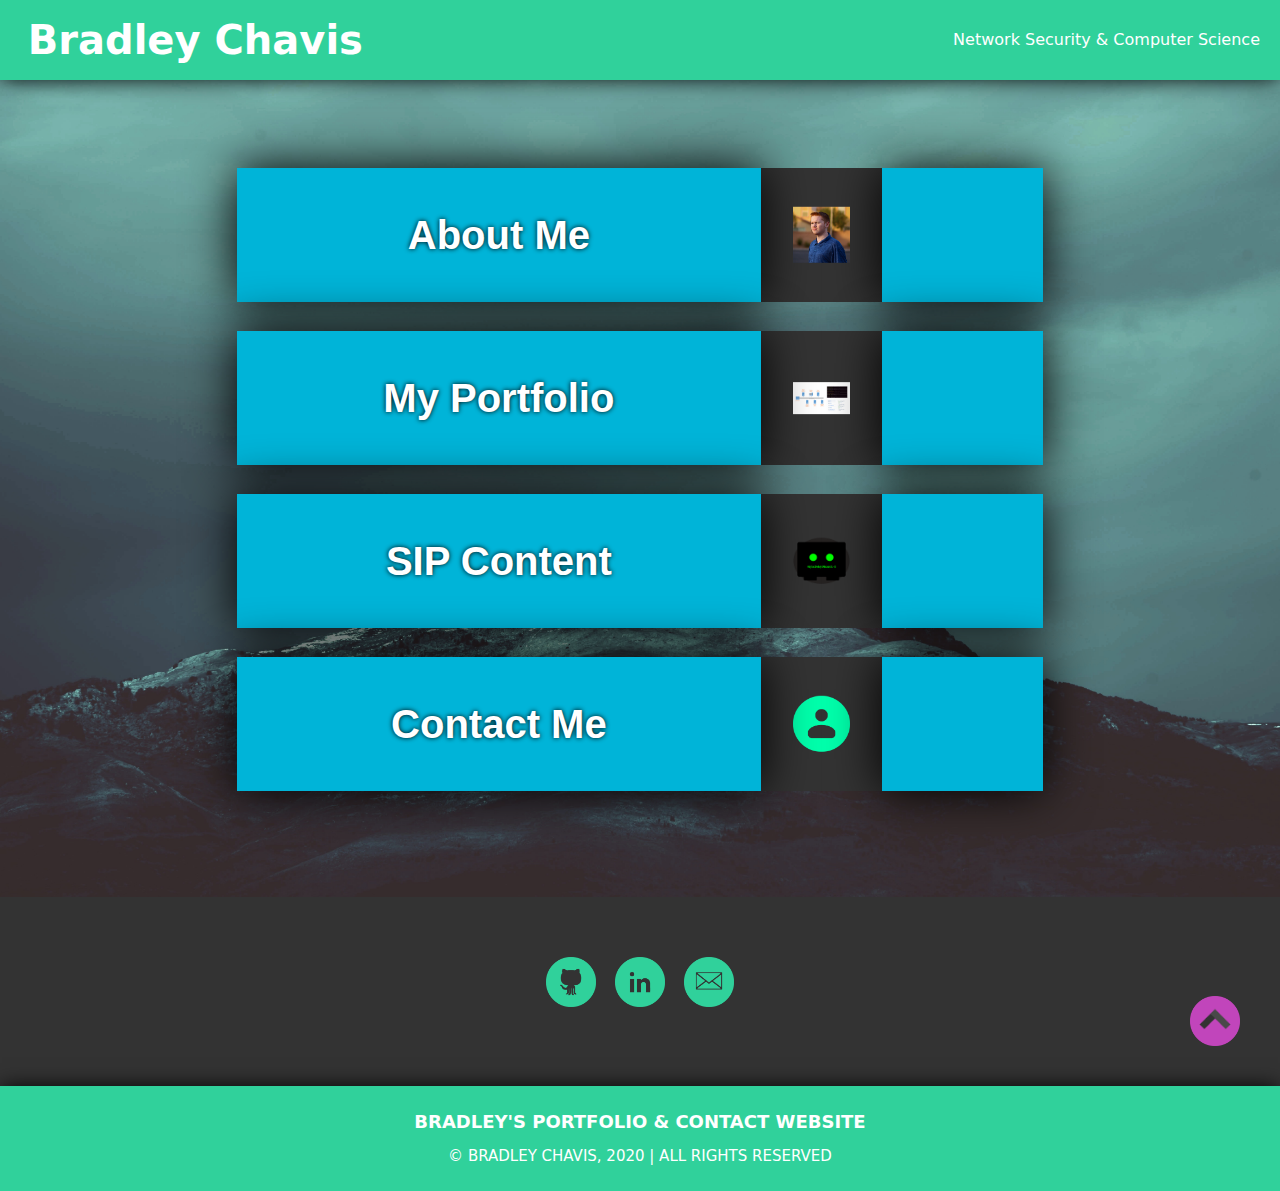
<file: index.html>
<!doctype html>
<html>
<head>
<meta charset="utf-8">
<meta name="viewport" content="width=device-width,initial-scale=1.0">
<meta name="theme-color" content="#000000">
<title>Bradley Chavis</title>
<link rel="icon" href="Tab-Icon.png">
<link rel="stylesheet" href="styles.css" type="text/css">
<script src="https://ajax.googleapis.com/ajax/libs/jquery/3.5.1/jquery.min.js"></script>
<script>
	$(document).ready(function(){
		$('.up-arrow').click(function(){
			$("html, body").animate({ scrollTop: 0 }, 500);
        	return false;
    	});
	});
</script>
</head>

<body>
<div class="header">
	<p class="title">Bradley Chavis</p>
	<div class="header-right">
		<p>Network Security & Computer Science</p>
	</div>
</div>
<div class="home">
	<div id="buttons">
		<a href="about.html">
			<div class="button" style="background-color: #333333">
			  <img class="icon" src="images/portrait.jpg">
			  <p class="button_text">About Me</p>
			  <div class="left_button" style="background: #00B4D8">
			  </div>
			  <div class="right_button" style="background:  #00B4D8">
			  </div>
			</div>
		</a>
		<a href="portfolio.html">
			<div class="button" style="background-color: #333333">
			  <img class="icon" src="images/vuln_environment.jpg">
			  <p class="button_text">My Portfolio</p>
			  <div class="left_button" style="background: #00B4D8">
			  </div>
			  <div class="right_button" style="background:  #00B4D8">
			  </div>
			</div>
		</a>
		<a href="sip.html">
			<div class="button" style="background-color: #333333">
			  <img class="icon" src="images/Haxcord-Logo.png">
			  <p class="button_text">SIP Content</p>
			  <div class="left_button" style="background: #00B4D8">
			  </div>
			  <div class="right_button" style="background:  #00B4D8">
			  </div>
			</div>
		</a>
		<a href="contact.html">
			<div class="button" style="background-color: #333333">
			  <img class="icon" src="images/Contact-Logo.png">
			  <p class="button_text">Contact Me</p>
			  <div class="left_button" style="background: #00B4D8">
			  </div>
			  <div class="right_button" style="background:  #00B4D8">
			  </div>
			</div>
		</a>
	</div>
</div>
<div class="footer">
	<div class="section1">
		<img class="up-arrow-bg" src="images/Up-Arrow-BG.png" alt="Up Arrow Background">
		<img class="up-arrow" src="images/Up-Arrow.png" alt="Up Arrow Icon">
		<div class="logos">
			<a href="https://github.com/Chadley25" target="_blank"><img src="images/Github-Logo.png" class="logo" alt="Github Logo Icon"></a>
			<a href="https://www.linkedin.com/in/bradleychavis/" target="_blank"><img src="images/Linkedin-Logo.png" class="logo" alt="Linkedin Logo Icon"></a>
			<a href="mailto: BradleyChavis25@gmail.com"><img src="images/Email-Logo.png" class="logo" alt="Email Logo Icon"></a>
		</div>
	</div>
	<div class="section2">
		<p class="website-slogan">BRADLEY'S PORTFOLIO & CONTACT WEBSITE</p>
		<p class="copyright-info">&copy; BRADLEY CHAVIS, 2020 | ALL RIGHTS RESERVED</p>
	</div>
</div>
<script async src="https://www.googletagmanager.com/gtag/js?id=UA-163278692-1"></script>
<script>
	window.dataLayer = window.dataLayer || [];
	function gtag(){dataLayer.push(arguments);}
	gtag('js', new Date());
  
	gtag('config', 'UA-163278692-1');
</script>
</body>
</html>
</file>
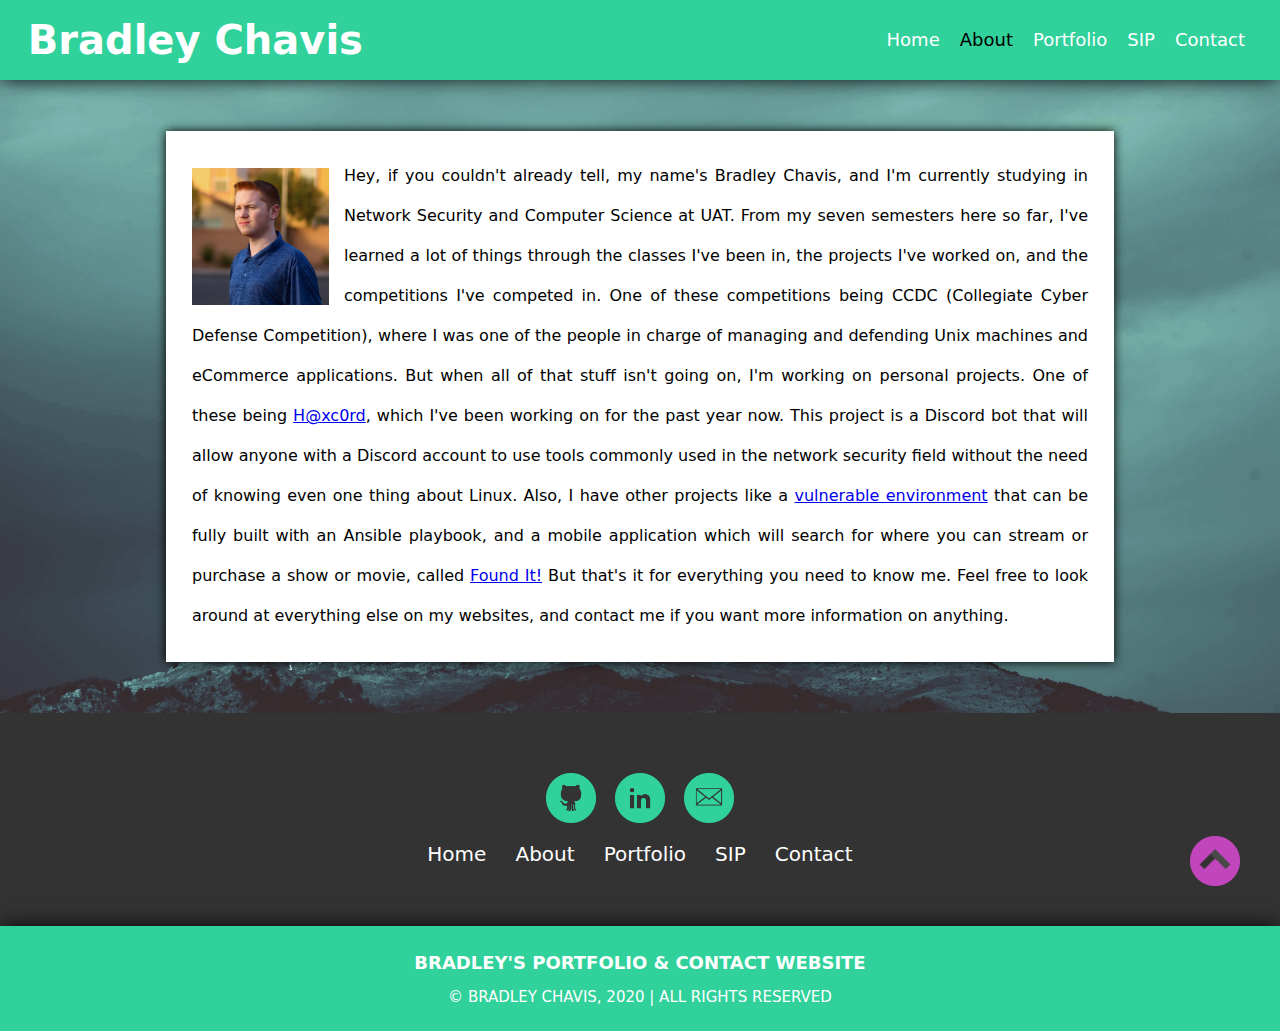
<file: about.html>
<!doctype html>
<html>
<head>
<meta charset="utf-8">
<meta name="viewport" content="width=device-width,initial-scale=1.0">
<meta name="theme-color" content="#000000">
<title>Bradley Chavis - About</title>
<link rel="icon" href="Tab-Icon.png">
<link rel="stylesheet" href="styles.css" type="text/css">
<script src="https://ajax.googleapis.com/ajax/libs/jquery/3.5.1/jquery.min.js"></script>
<script>
	$(document).ready(function(){
		$('.up-arrow').click(function(){
			$("html, body").animate({ scrollTop: 0 }, 500);
        	return false;
    	});
	});
</script>
</head>

<body>
<div class="header">
	<p class="title">Bradley Chavis</p>
	<div class="header-right">
		<a href="index.html">Home</a>
		<a href="about.html" class="active">About</a>
		<a href="portfolio.html">Portfolio</a>
		<a href="sip.html">SIP</a>
		<a href="contact.html">Contact</a>
	</div>
</div>
<div class="about">
	<img src="images/portrait.jpg" class="pfp">
	<p>
		Hey, if you couldn't already tell, my name's Bradley Chavis, and I'm currently studying in Network Security and Computer Science at UAT.
		From my seven semesters here so far, I've learned a lot of things through the classes I've been in, the projects I've worked on, and the competitions I've competed in.
		One of these competitions being CCDC (Collegiate Cyber Defense Competition), where I was one of the people in charge of managing and defending Unix machines and eCommerce applications.
		But when all of that stuff isn't going on, I'm working on personal projects. One of these being <a href="sip.html" target="_blank">H@xc0rd</a>, which I've been working on for the past year now.
		This project is a Discord bot that will allow anyone with a Discord account to use tools commonly used in the network security field without the need of knowing even one thing about Linux. Also, I have other projects like a <a href="portfolio.html" target="_blank">vulnerable environment</a>
		that can be fully built with an Ansible playbook, and a mobile application which will search for where you can stream or purchase a show or movie, called <a href="portfolio.html" target="_blank">Found It!</a>
		But that's it for everything you need to know me. Feel free to look around at everything else on my websites, and contact me if you want more information on anything.
	</p>
</div>
<div class="footer">
	<div class="section1">
		<img class="up-arrow-bg" src="images/Up-Arrow-BG.png" alt="Up Arrow Background">
		<img class="up-arrow" src="images/Up-Arrow.png" alt="Up Arrow Icon">
		<div class="logos">
			<a href="https://github.com/Chadley25" target="_blank"><img src="images/Github-Logo.png" class="logo" alt="Github Logo Icon"></a>
			<a href="https://www.linkedin.com/in/bradleychavis/" target="_blank"><img src="images/Linkedin-Logo.png" class="logo" alt="Linkedin Logo Icon"></a>
			<a href="mailto: BradleyChavis25@gmail.com"><img src="images/Email-Logo.png" class="logo" alt="Email Logo Icon"></a>
		</div>
		<div class="links">
			<a href="index.html">Home</a>
			<a href="about.html">About</a>
			<a href="portfolio.html">Portfolio</a>
			<a href="sip.html">SIP</a>
			<a href="contact.html">Contact</a>
		</div>
	</div>
	<div class="section2">
		<p class="website-slogan">BRADLEY'S PORTFOLIO & CONTACT WEBSITE</p>
		<p class="copyright-info">&copy; BRADLEY CHAVIS, 2020 | ALL RIGHTS RESERVED</p>
	</div>
</div>
<script async src="https://www.googletagmanager.com/gtag/js?id=UA-163278692-1"></script>
<script>
	window.dataLayer = window.dataLayer || [];
	function gtag(){dataLayer.push(arguments);}
	gtag('js', new Date());
  
	gtag('config', 'UA-163278692-1');
</script>
</body>
</html>
</file>
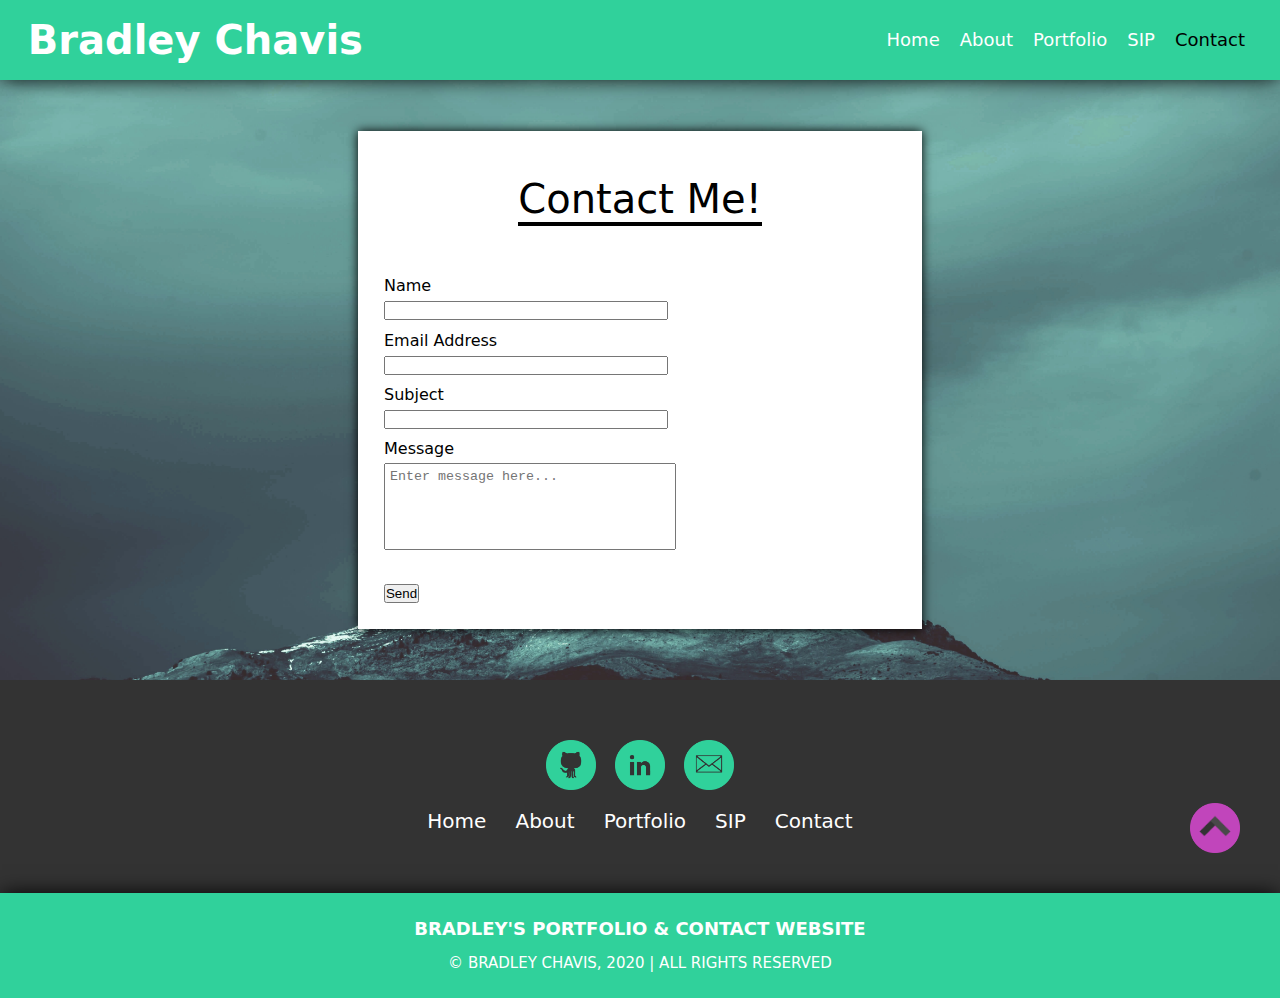
<file: contact.html>
<!doctype html>
<html>
<head>
<meta charset="utf-8">
<meta name="viewport" content="width=device-width,initial-scale=1.0">
<title>Bradley Chavis - Contact</title>
<link rel="icon" href="Tab-Icon.png">
<link rel="stylesheet" href="styles.css" type="text/css">
<script src="https://ajax.googleapis.com/ajax/libs/jquery/3.5.1/jquery.min.js"></script>
<script>
	$(document).ready(function(){
		$('.up-arrow').click(function(){
			$("html, body").animate({ scrollTop: 0 }, 500);
        	return false;
    	});
	});
</script>
</head>

<body>
<div class="header">
	<p class="title">Bradley Chavis</p>
	<div class="header-right">
		<a href="index.html">Home</a>
		<a href="about.html">About</a>
		<a href="portfolio.html">Portfolio</a>
		<a href="sip.html">SIP</a>
		<a href="contact.html" class="active">Contact</a>
	</div>
</div>
<div class="contact">
	<form action="https://formspree.io/xknqnykg" target="_blank" method="POST">
		<div class="page_title_cont"><p class="page_title">Contact Me!</p></div>
		<p class="input_text">Name</p>
		<input type="text" name="name"></input>
		<p class="input_text">Email Address</p>
		<input type="email" name="_replyto"></input>
		<p class="input_text">Subject</p>
		<input type="text" name="subject"></input>
		<p class="input_text">Message</p>
		<textarea rows="5" placeholder="Enter message here..." maxlength="250" name="message"></textarea>
		<input type="text" name="_gotcha" style="display:none" />
		<button type="submit">Send</button>
	</form>
</div>
<div class="footer">
	<div class="section1">
		<img class="up-arrow-bg" src="images/Up-Arrow-BG.png" alt="Up Arrow Background">
		<img class="up-arrow" src="images/Up-Arrow.png" alt="Up Arrow Icon">
		<div class="logos">
			<a href="https://github.com/Chadley25" target="_blank"><img src="images/Github-Logo.png" class="logo" alt="Github Logo Icon"></a>
			<a href="https://www.linkedin.com/in/bradleychavis/" target="_blank"><img src="images/Linkedin-Logo.png" class="logo" alt="Linkedin Logo Icon"></a>
			<a href="mailto: BradleyChavis25@gmail.com"><img src="images/Email-Logo.png" class="logo" alt="Email Logo Icon"></a>
		</div>
		<div class="links">
			<a href="index.html">Home</a>
			<a href="about.html">About</a>
			<a href="portfolio.html">Portfolio</a>
			<a href="sip.html">SIP</a>
			<a href="contact.html">Contact</a>
		</div>
	</div>
	<div class="section2">
		<p class="website-slogan">BRADLEY'S PORTFOLIO & CONTACT WEBSITE</p>
		<p class="copyright-info">&copy; BRADLEY CHAVIS, 2020 | ALL RIGHTS RESERVED</p>
	</div>
</div>
<script async src="https://www.googletagmanager.com/gtag/js?id=UA-163278692-1"></script>
<script>
  window.dataLayer = window.dataLayer || [];
  function gtag(){dataLayer.push(arguments);}
  gtag('js', new Date());

  gtag('config', 'UA-163278692-1');
</script>
</body>
</html>
</file>
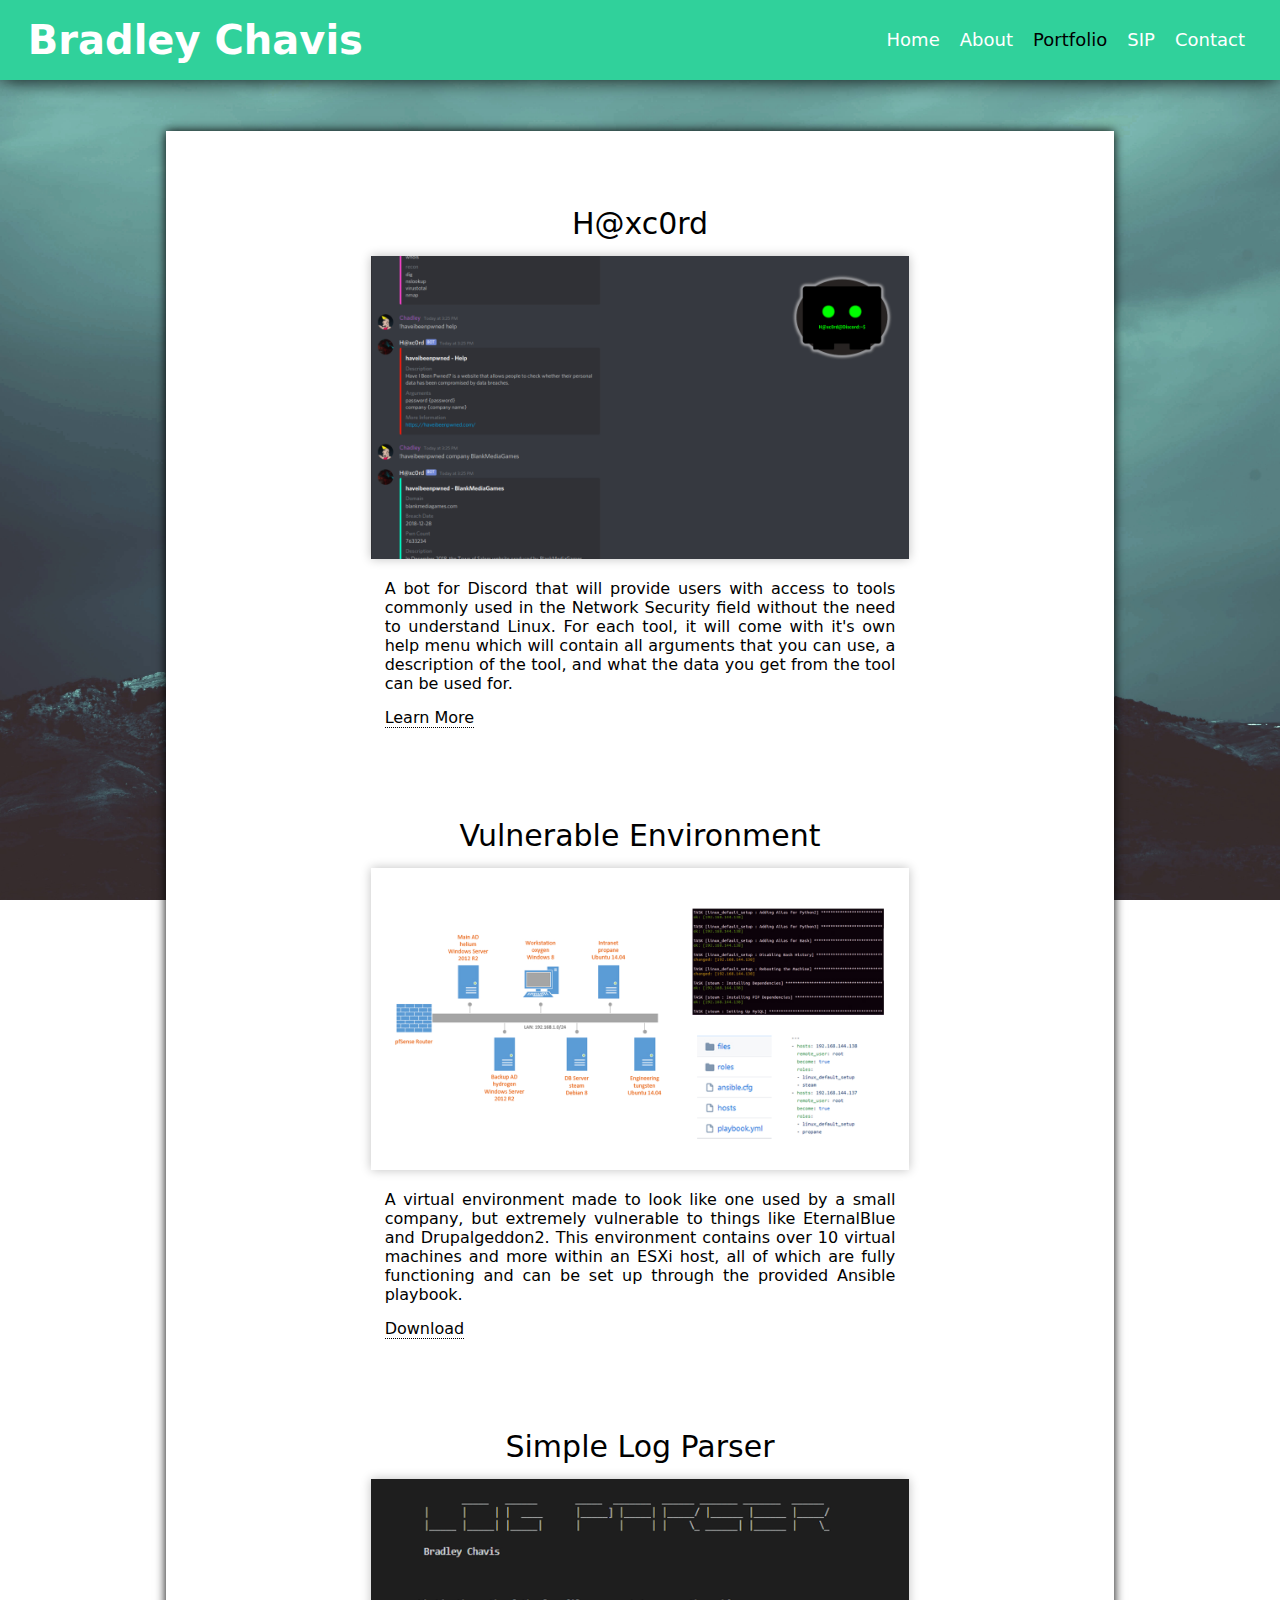
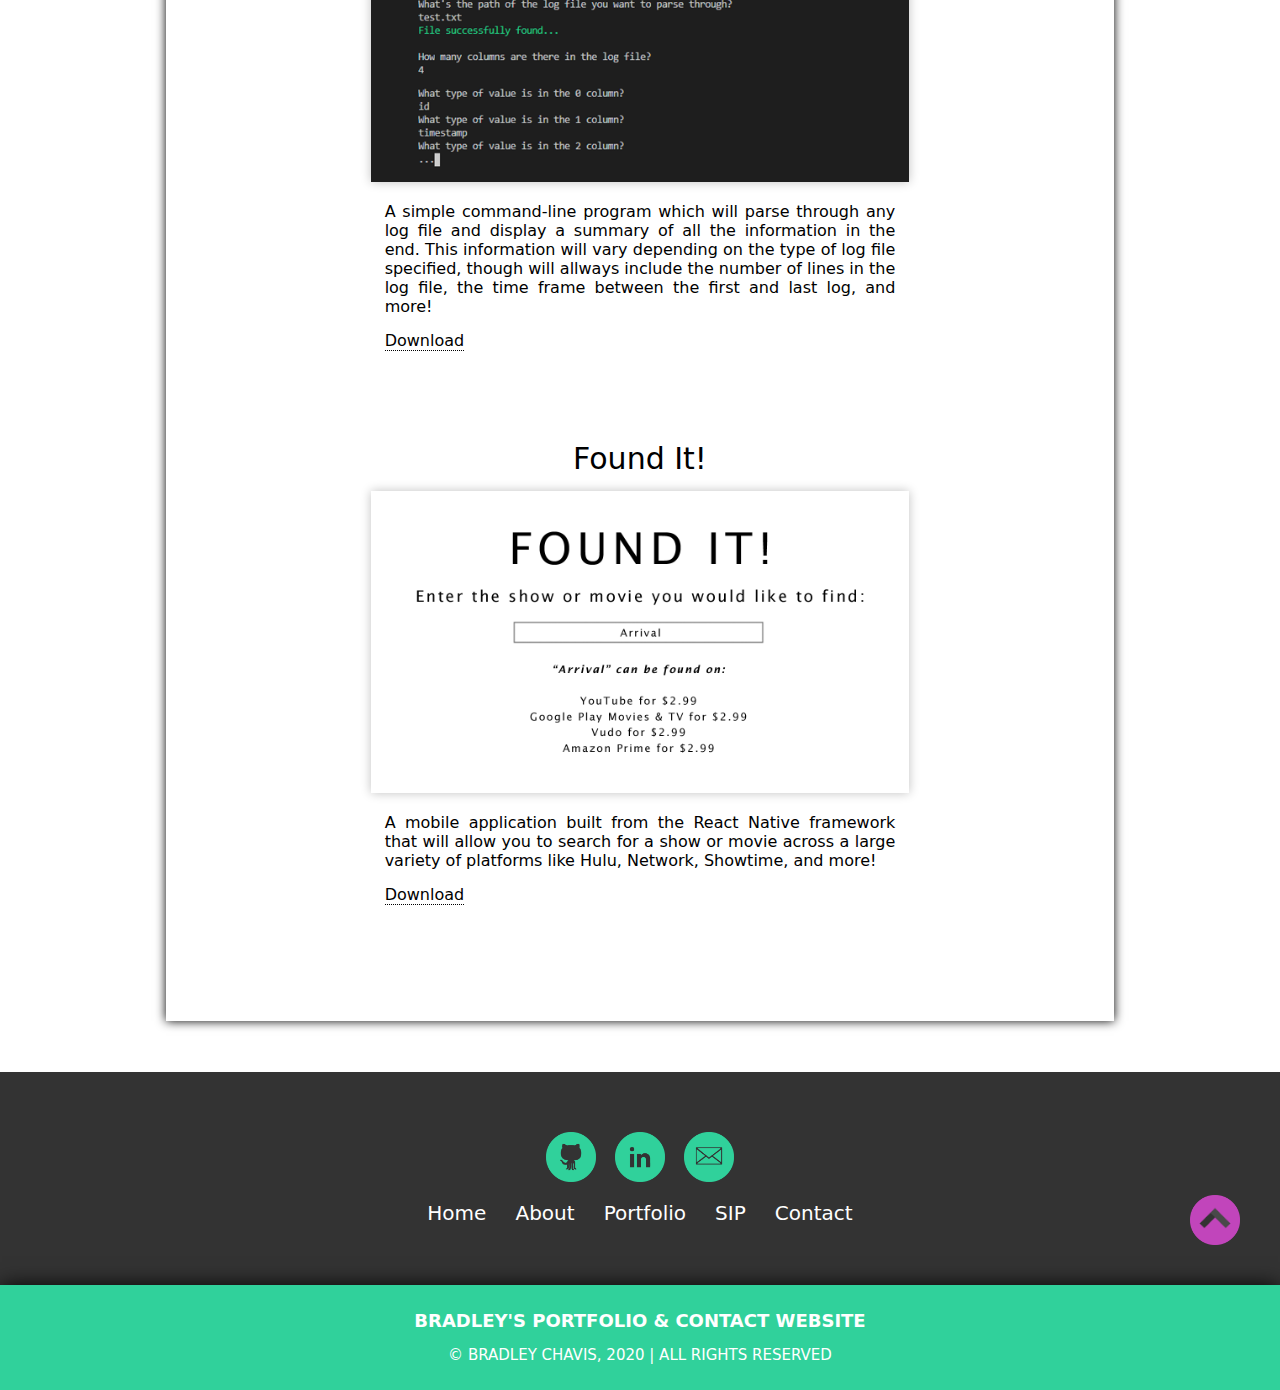
<file: portfolio.html>
<!doctype html>
<html>
<head>
<meta charset="utf-8">
<meta name="viewport" content="width=device-width,initial-scale=1.0">
<title>Bradley Chavis - Portfolio</title>
<link rel="icon" href="Tab-Icon.png">
<link rel="stylesheet" href="styles.css" type="text/css">
<script src="https://ajax.googleapis.com/ajax/libs/jquery/3.5.1/jquery.min.js"></script>
<script>
	$(document).ready(function(){
		$('.up-arrow').click(function(){
			$("html, body").animate({ scrollTop: 0 }, 500);
        	return false;
    	});
	});
</script>
</head>

<body>
<div class="header">
	<p class="title">Bradley Chavis</p>
	<div class="header-right">
		<a href="index.html">Home</a>
		<a href="about.html">About</a>
		<a href="portfolio.html" class="active">Portfolio</a>
		<a href="sip.html">SIP</a>
		<a href="contact.html">Contact</a>
	</div>
</div>
<div class="portfolio">
	<div class="portfolio_item">
		<p class="port_title">H@xc0rd</p>
		<img src="images/haxcord.jpg" class="port_img">
		<p class="port_desc">
			A bot for Discord that will provide users with access to tools commonly used in the Network Security field without the need to understand Linux. For each tool, it will come
			with it's own help menu which will contain all arguments that you can use, a description of the tool, and what the data you get from the
			tool can be used for.
		</p>
		<div class="download_button" style="margin-left: 2.5%;"><a href="sip.html">Learn More</a></div>
	</div>
	<div class="portfolio_item">
		<p class="port_title">Vulnerable Environment</p>
		<img src="images/vuln_environment.jpg" class="port_img">
		<p class="port_desc">
			A virtual environment made to look like one used by a small company, but extremely vulnerable to things like EternalBlue and Drupalgeddon2.
			This environment contains over 10 virtual machines and more within an ESXi host, all of which are fully functioning and can be set up through
			the provided Ansible playbook.
		</p>
		<div class="download_button" style="margin-left: 2.5%;"><a href="https://github.com/Chadley25/Vulnerable-Environment" target="_blank">Download</a></div>
	</div>
	<div class="portfolio_item">
		<p class="port_title">Simple Log Parser</p>
		<img src="images/log_parser.jpg" class="port_img">
		<p class="port_desc">
			A simple command-line program which will parse through any log file and display a summary of all the information in the end. This information
			will vary depending on the type of log file specified, though will allways include the number of lines in the log file, the time frame between
			the first and last log, and more!
		</p>
		<div class="download_button" style="margin-left: 2.5%;"><a href="https://github.com/Chadley25/Log-Parser" target="_blank">Download</a>
		</div>
	</div>
	<div class="portfolio_item">
		<p class="port_title">Found It!</p>
		<img src="images/found_it.jpg" class="port_img">
		<p class="port_desc">
			A mobile application built from the React Native framework that will allow you to search for a show or movie across a large variety
			of platforms like Hulu, Network, Showtime, and more!
		</p>
		<div class="download_button" style="margin-left: 2.5%;"><a href="">Download</a>
			<span class="download_text">Coming Soon!</span>
		</div>
	</div>
</div>
<div class="footer">
	<div class="section1">
		<img class="up-arrow-bg" src="images/Up-Arrow-BG.png" alt="Up Arrow Background">
		<img class="up-arrow" src="images/Up-Arrow.png" alt="Up Arrow Icon">
		<div class="logos">
			<a href="https://github.com/Chadley25" target="_blank"><img src="images/Github-Logo.png" class="logo" alt="Github Logo Icon"></a>
			<a href="https://www.linkedin.com/in/bradleychavis/" target="_blank"><img src="images/Linkedin-Logo.png" class="logo" alt="Linkedin Logo Icon"></a>
			<a href="mailto: BradleyChavis25@gmail.com"><img src="images/Email-Logo.png" class="logo" alt="Email Logo Icon"></a>
		</div>
		<div class="links">
			<a href="index.html">Home</a>
			<a href="about.html">About</a>
			<a href="portfolio.html">Portfolio</a>
			<a href="sip.html">SIP</a>
			<a href="contact.html">Contact</a>
		</div>
	</div>
	<div class="section2">
		<p class="website-slogan">BRADLEY'S PORTFOLIO & CONTACT WEBSITE</p>
		<p class="copyright-info">&copy; BRADLEY CHAVIS, 2020 | ALL RIGHTS RESERVED</p>
	</div>
</div>
<script async src="https://www.googletagmanager.com/gtag/js?id=UA-163278692-1"></script>
<script>
	window.dataLayer = window.dataLayer || [];
	function gtag(){dataLayer.push(arguments);}
	gtag('js', new Date());
  
	gtag('config', 'UA-163278692-1');
</script>
</body>
</html>
</file>
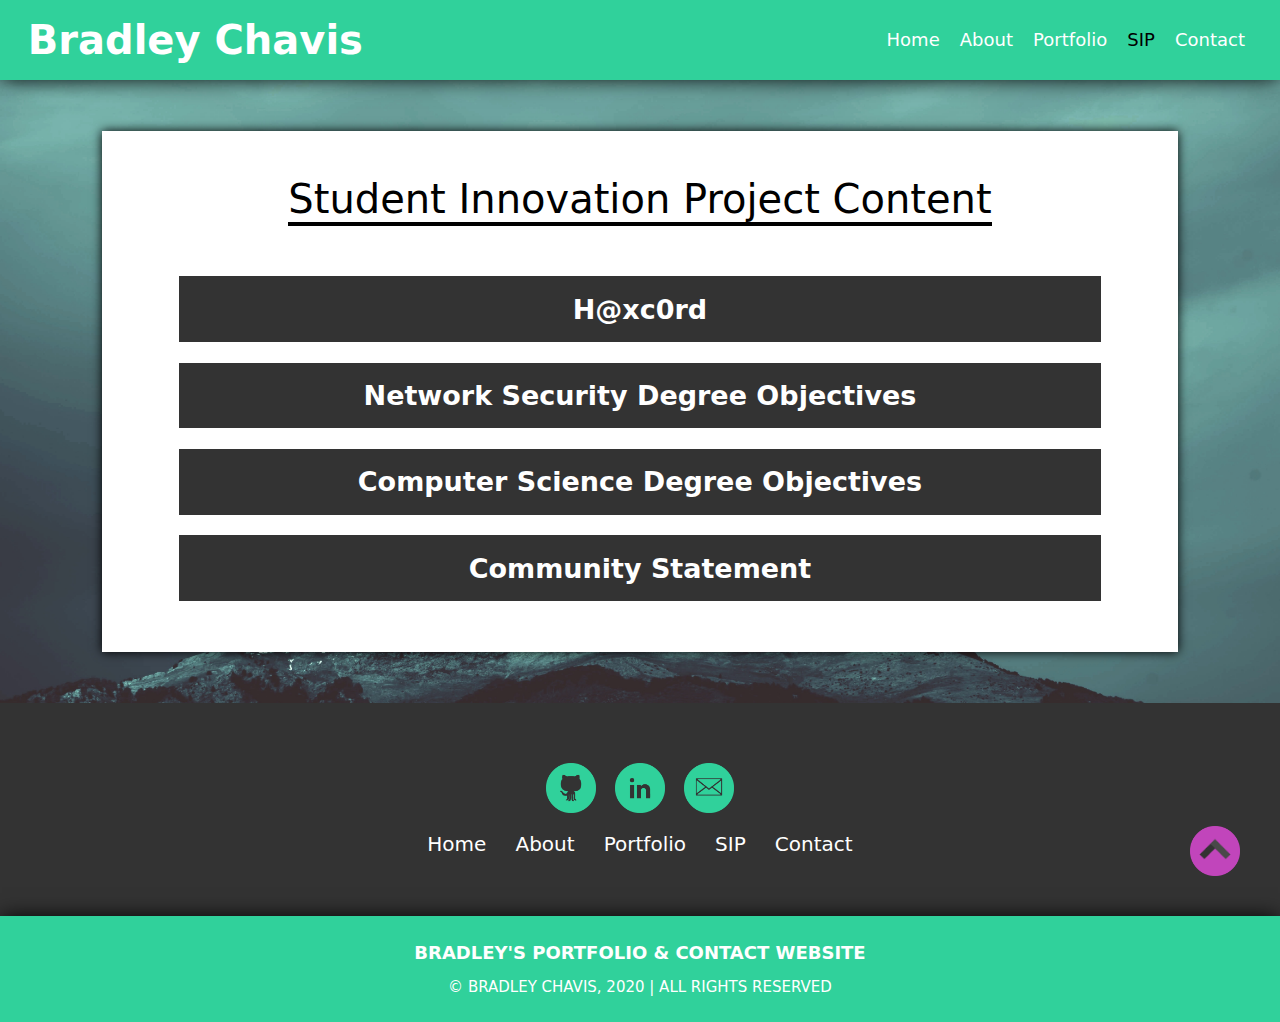
<file: sip.html>
<!doctype html>
<html>
<head>
<meta charset="utf-8">
<meta name="viewport" content="width=device-width,initial-scale=1.0">
<meta name="theme-color" content="#000000">
<title>Bradley Chavis - Objectives</title>
<link rel="icon" href="Tab-Icon.png">
<link rel="stylesheet" href="styles.css" type="text/css">
<script src="https://ajax.googleapis.com/ajax/libs/jquery/3.5.1/jquery.min.js"></script>
<script>
	$(document).ready(function(){
		$('.up-arrow').click(function(){
			$("html, body").animate({ scrollTop: 0 }, 500);
        	return false;
    	});
	});
	function haxcordToggleContent() {
		document.getElementById("haxcordContent").classList.toggle("dropdownContentDisplay");
	}
	function netsecToggleContent() {
		document.getElementById("netsecContent").classList.toggle("dropdownContentDisplay");
	}
	function comsciToggleContent() {
		document.getElementById("comsciContent").classList.toggle("dropdownContentDisplay");
	}
	function comstateToggleContent() {
		document.getElementById("comstateContent").classList.toggle("dropdownContentDisplay");
	}
</script>
</head>

<body>
<div class="header">
	<p class="title">Bradley Chavis</p>
	<div class="header-right">
		<a href="index.html">Home</a>
		<a href="about.html">About</a>
		<a href="portfolio.html">Portfolio</a>
		<a href="sip.html" class="active">SIP</a>
		<a href="contact.html">Contact</a>
	</div>
</div>
<div class="sip">
	<div class="page_title_cont"><p class="page_title">Student Innovation Project Content</p></div>
	<div class="dropdown">
		<div class="dropdownBtn" onclick="haxcordToggleContent()">H@xc0rd</div>
		<div class="dropdownContent" id="haxcordContent">
			<div class="sectionContent">
				<p class="hax_title">H@xc0rd</p>
				<p class="hax_subtitle">The Educational Toolset</p>
				<img src="images/Haxcord-Logo.png" class="hax_logo">
				<p class="hax_desc">
					H@xc0rd is an open-source Discord bot built upon the Discord.js library that provides users with tools commonly used in the Network Security field without the need to understand Linux.
					These tools range from exploit to recon tools, consisting of some such as hashcat, hydra, nmap, Shodan, and many more. And along with all of these tools, each one will come along with a description of the tool,
					all arguments that can be used within the tool, and an explanation of how the data gathered from the tool could be used. While this project was origionally intended for 
					begginers in the Network Security field, it has evolved and is now being built to be used by anyone, no matter their skill level.
				</p>
				<br>
				<div class="download_button"><a href="https://github.com/Chadley25/hAxc0rd" target="_blank">Download</a></div>
			</div>
		</div>
	</div>
	<div class="dropdown">
		<div class="dropdownBtn" onclick="netsecToggleContent()">Network Security Degree Objectives</div>
		<div class="dropdownContent" id="netsecContent">
			<div class="objectiveSection">
				<p class="objectiveTitle">Objective 1</p>
				<p class="objectiveDesc">Create a network infrastructure design communications document that includes identified
					hardware components, connections to outside world, identified physical layer connectivity
					(media) and addressing, including operational and security components in the design.</p>
				<div class="artifactSection">
					<a class="artifact1" href="files/netsec_1_1.zip">
						<p class="artifactTitle">Artifact 1 - Home Network Design</p>
						<p class="artifactDesc">A network infrastructure design that's mean to mimic what can be done with common at home network hardware.</p>
						<img class="artifactImage" src="images/netsec/1_1.PNG" width="100%">
					</a>
					<a class="artifact2" href="files/netsec_1_2.zip">
						<p class="artifactTitle">Artifact 2 - Segmented & Redundant Network Design</p>
						<p class="artifactDesc">A network infrastructure design that highlights some of the most common security practices within a segmented network, including redundancy.</p>
						<img class="artifactImage" src="images/netsec/1_2.PNG" width="100%">
					</a>
					<div style="display: block; clear: both;"></div>
				</div>
			</div>
			<div class="objectiveSection">
				<p class="objectiveTitle">Objective 2</p>
				<p class="objectiveDesc">Install, configure and test security hardware and software tools with supporting documentation
					such as port scanners, vulnerability detection systems, intrusion detection systems, firewalls,
					system hardening, anti-virus tools, patch management, auditing and assessment.</p>
				<div class="artifactSection">
					<div class="artifact1">
						<p class="artifactTitle">Artifact 1 - pfSense & Surricata</p>
						<p class="artifactDesc">An implementation of both pfSense and Surricata set up in a hypervisor on a Windows Server.</p>
						<img class="artifactImage" src="images/netsec/2_1.PNG" width="100%">
					</div>
					<a class="artifact2" href="files/netsec_2_2.zip">
						<p class="artifactTitle">Artifact 2 - Steel Mountain</p>
						<p class="artifactDesc">A TryHackMe writeup where I utilized multiple tools including Nmap, Nikto, and Gobuster to find information about the machine.</p>
						<img class="artifactImage" src="images/netsec/2_2.png" width="100%">
					</a>
					<div style="display: block; clear: both;"></div>
				</div>
			</div>
			<div class="objectiveSection">
				<p class="objectiveTitle">Objective 3</p>
				<p class="objectiveDesc">Construct, implement and document a script or a program to automate a security related
					process or other tasks such as installation, administration, management, mapping resources,
					logon scripts, patch management, updates, auditing, analysis and assessment.</p>
				<div class="artifactSection">
					<a class="artifact1" href="files/netsec_3_1.zip">
						<p class="artifactTitle">Artifact 1 - Basic Linux Hardening</p>
						<p class="artifactDesc">A Bash script that hardens multiple services commonly found on Linux machines.</p>
						<img class="artifactImage" src="images/netsec/3_1.PNG" width="100%">
					</a>
					<a class="artifact2" href="files/netsec_3_2.zip">
						<p class="artifactTitle">Artifact 2 - Shell Finder</p>
						<p class="artifactDesc">A Python program that finds and kicks out shells that are gained in the midst of an attack.</p>
						<img class="artifactImage" src="images/netsec/3_2.png" width="100%">
					</a>
					<div style="display: block; clear: both;"></div>
				</div>
			</div>
			<div class="objectiveSection">
				<p class="objectiveTitle">Objective 4</p>
				<p class="objectiveDesc">Create a policy or procedure that addresses events such as: a disaster recovery plan, a business
					continuity plan, an incident response policy, an acceptable usage document, an information
					security policy, a physical security policy, assessments or troubleshooting procedures.</p>
				<div class="artifactSection">
					<a class="artifact1" href="files/netsec_4_1.zip">
						<p class="artifactTitle">Artifact 1 - SP 800-76-2 Implementation Plan</p>
						<p class="artifactDesc">A presentation about the implementation of SP 800-76-2 into a business.</p>
						<img class="artifactImage" src="images/netsec/4_1.PNG" width="100%">
					</a>
					<a class="artifact2" href="files/netsec_4_2.zip">
						<p class="artifactTitle">Artifact 2 - Security Policies</p>
						<p class="artifactDesc">A presentation about the implementation of security policies within a business.</p>
						<img class="artifactImage" src="images/netsec/4_2.PNG" width="100%">
					</a>
					<div style="display: block; clear: both;"></div>
				</div>
			</div>
			<div class="objectiveSection">
				<p class="objectiveTitle">Objective 5</p>
				<p class="objectiveDesc">Develop a research report or implementation plan concerning legal and ethical best practices
					and mandated requirements that pertain to information security.</p>
				<div class="artifactSection">
					<a class="artifact1" href="files/netsec_5_1.zip">
						<p class="artifactTitle">Artifact 1 - AI</p>
						<p class="artifactDesc">A writeup about the integration of AI into security and all the issues related to it.</p>
						<img class="artifactImage" src="images/netsec/5_1.PNG" width="100%">
					</a>
					<a class="artifact2" href="files/netsec_4_1.zip">
						<p class="artifactTitle">Artifact 1 - SP 800-76-2 Implementation Plan</p>
						<p class="artifactDesc">A presentation about the implementation of SP 800-76-2 into a business.</p>
						<img class="artifactImage" src="images/netsec/4_1.PNG" width="100%">
					</a>
					<div style="display: block; clear: both;"></div>
				</div>
			</div>
			<div class="objectiveSection">
				<p class="objectiveTitle">Objective 6</p>
				<p class="objectiveDesc">Research, document, test and evaluate several current industry information security based
					threats, risks, malicious activities, covert methodology, encryption technologies, mitigation
					techniques or unconventional tactics to prevent loss of sensitive information and data
					confidentiality, integrity and availability.</p>
				<div class="artifactSection">
					<a class="artifact1" href="#">
						<p class="artifactTitle">Artifact 1 - GlueBall</p>
						<p class="artifactDesc">A presentation about what GlueBall is and how it affected Windows systems for over 2 years.</p>
						<img class="artifactImage" src="images/netsec/6_1.PNG" width="100%">
					</a>
					<a class="artifact2" href="files/netsec_6_2.zip">
						<p class="artifactTitle">Artifact 2 - ZeroLogon</p>
						<p class="artifactDesc">A writeup of the ZeroLogon vulnerability explaining what it is and how it affected nearly everyone.</p>
						<img class="artifactImage" src="images/netsec/6_2.png" width="100%">
					</a>
					<div style="display: block; clear: both;"></div>
				</div>
			</div>
		</div>
	</div>
	<div class="dropdown">
		<div class="dropdownBtn" onclick="comsciToggleContent()">Computer Science Degree Objectives</div>
		<div class="dropdownContent" id="comsciContent">
			<div class="objectiveSection">
				<p class="objectiveTitle">Objective 1</p>
				<p class="objectiveDesc">Follow a software development process to analyze a problem, and to design, build, and test
					software solutions.</p>
				<div class="artifactSection">
					<a class="artifact1" href="files/compsci_1_1.zip">
						<p class="artifactTitle">Artifact 1 - Web Server (SCRUM)</p>
						<p class="artifactDesc">Utilizing SCRUM, myself and others were able to create, test, and finalize a big portion of a website built off of the MERN stack.</p>
						<div>
							<img class="1_1_slide"  src="images/compsci/1_1_1.PNG" width="100%">
							<img class="1_1_slide"  src="images/compsci/5_1_1.PNG" width="100%">
							<img class="1_1_slide"  src="images/compsci/5_1_2.PNG" width="100%">
							<img class="1_1_slide"  src="images/compsci/5_1_3.PNG" width="100%">
							<img class="1_1_slide"  src="images/compsci/5_1_4.png" width="100%">
						</div>
					</a>
					<a class="artifact2" href="files/compsci_1_2.zip">
						<p class="artifactTitle">Artifact 2 - H@xc0rd (Iterative Model)</p>
						<p class="artifactDesc">Using the iterative model, my parter and I were able to plan, build, and finalize a Discord bot made through the Node.js runtime library.</p>
						<div>
							<img class="1_2_slide"  src="images/compsci/1_2_1.PNG" width="100%">
							<img class="1_2_slide"  src="images/compsci/1_2_2.PNG" width="100%">
						</div>
					</a>
					<div style="display: block; clear: both;"></div>
				</div>
			</div>
			<div class="objectiveSection">
				<p class="objectiveTitle">Objective 2</p>
				<p class="objectiveDesc">Demonstrate software development skills using more than one programming language and
					development environment.</p>
				<div class="artifactSection">
					<a class="artifact1" href="files/compsci_2_1.zip">
						<p class="artifactTitle">Artifact 1 - Find the Missing Semicolon (Python)</p>
						<p class="artifactDesc">A text adventure game built in Python where you try and find the missing semicolon.</p>
						<img class="artifactImage" src="images/compsci/2_1.png" width="100%">
					</a>
					<a class="artifact2" href="files/compsci_2_2.zip">
						<p class="artifactTitle">Artifact 2 - Doubly Linked List (C++)</p>
						<p class="artifactDesc">A C++ program that implements a doubly linked list data structure.</p>
						<img class="artifactImage" src="images/compsci/2_2.PNG" width="100%">
					</a>
					<div style="display: block; clear: both;"></div>
				</div>
			</div>
			<div class="objectiveSection">
				<p class="objectiveTitle">Objective 3</p>
				<p class="objectiveDesc">Design and implement software solutions across multiple platforms.</p>
				<div class="artifactSection">
					<a class="artifact1" href="files/compsci_3_1.zip">
						<p class="artifactTitle">Artifact 1 - Battleship (Python)</p>
						<p class="artifactDesc">A Battleship game made entirely through Python that's designed to be run on any platform.</p>
						<div>
							<img class="3_1_slide"  src="images/compsci/3_1_1.png" width="100%">
							<img class="3_1_slide"  src="images/compsci/3_1_2.PNG" width="100%">
						</div>
					</a>
					<a class="artifact2" href="https://github.com/Chadley25/chadley25.github.io">
						<p class="artifactTitle">Artifact 2 - GitHub (This) Website</p>
						<p class="artifactDesc">A website made out of HTML, CSS, JavaScript, and jQuery, displaying all kinds of information and projects.</p>
						<div>
							<img class="3_2_slide"  src="images/compsci/3_2_1.PNG" width="100%">
							<img class="3_2_slide"  src="images/compsci/3_2_2.PNG" width="100%">
							<img class="3_2_slide"  src="images/compsci/3_2_3.PNG" width="100%">
						</div>
					</a>
					<div style="display: block; clear: both;"></div>
				</div>
			</div>
			<div class="objectiveSection">
				<p class="objectiveTitle">Objective 4</p>
				<p class="objectiveDesc">Design and implement software solutions for mobile devices or embedded systems.</p>
				<div class="artifactSection">
					<a class="artifact1" href="files/compsci_4_1.zip">
						<p class="artifactTitle">Artifact 1 - Found It!</p>
						<p class="artifactDesc">A mobile application built for iOS and Android that can find where a show or movie is hosted in a matter of seconds.</p>
						<img class="artifactImage" src="images/compsci/4_1.PNG" width="100%">
					</a>
					<a class="artifact2" href="files/compsci_4_2.zip">
						<p class="artifactTitle">Artifact 2 - Game Controller</p>
						<p class="artifactDesc">A game controller program built on the Arduino platform.</p>
						<img class="artifactImage" src="images/compsci/4_2.PNG" width="100%">
					</a>
					<div style="display: block; clear: both;"></div>
				</div>
			</div>
			<div class="objectiveSection">
				<p class="objectiveTitle">Objective 5</p>
				<p class="objectiveDesc">Document the planning and development of software applications using industry standard
					tools, techniques, and processes.</p>
				<div class="artifactSection">
					<a class="artifact1" href="files/compsci_5_1.zip">
						<p class="artifactTitle">Artifact 1 - Web Application</p>
						<p class="artifactDesc">The documentation and planning through which this web application became a thing.</p>
						<div>
							<img class="5_1_slide"  src="images/compsci/5_1_1.PNG" width="100%">
							<img class="5_1_slide"  src="images/compsci/5_1_2.PNG" width="100%">
							<img class="5_1_slide"  src="images/compsci/5_1_3.PNG" width="100%">
							<img class="5_1_slide"  src="images/compsci/5_1_4.png" width="100%">
						</div>
					</a>
					<a class="artifact2" href="files/compsci_5_2.zip">
						<p class="artifactTitle">Artifact 2 - Found It!</p>
						<p class="artifactDesc">The documentation associated with building this mobile application.</p>
						<div>
							<img class="5_2_slide"  src="images/compsci/4_1.PNG" width="100%">
							<img class="5_2_slide"  src="images/compsci/5_2_1.PNG" width="100%">
							<img class="5_2_slide"  src="images/compsci/5_2_2.PNG" width="100%">
							<img class="5_2_slide"  src="images/compsci/5_2_3.png" width="100%">
						</div>
					</a>
					<div style="display: block; clear: both;"></div>
				</div>
			</div>
			<div class="objectiveSection">
				<p class="objectiveTitle">Objective 6</p>
				<p class="objectiveDesc">Within software solutions describe, implement and analyze data structure techniques such as
					lists, trees, hash tables, graphs, along with sorting and searching algorithms.</p>
				<div class="artifactSection">
					<a class="artifact1" href="files/compsci_6_1.zip">
						<p class="artifactTitle">Artifact 1 - Sorting (DLL)</p>
						<p class="artifactDesc">A program made to highlight the effects of different sorting algorithms on a doubly linked list data structure.</p>
						<img class="artifactImage" src="images/compsci/6_1.PNG" width="100%">
					</a>
					<a class="artifact2" href="files/compsci_6_2.zip">
						<p class="artifactTitle">Artifact 2 - Phone Book (Hash Table)</p>
						<p class="artifactDesc">A phone book program implemented through a hash table data structure.</p>
						<img class="artifactImage" src="images/compsci/6_2.PNG" width="100%">
					</a>
					<div style="display: block; clear: both;"></div>
				</div>
			</div>
		</div>
	</div>
	<div class="dropdown">
		<div class="dropdownBtn" onclick="comstateToggleContent()">Community Statement</div>
		<div class="dropdownContent" id="comstateContent">
			<div class="sectionContent" style="text-align: center;">
				<a href="files/community_statement.zip">community_statement.zip</a>
			</div>
		</div>
	</div>
</div>
<div class="footer">
	<div class="section1">
		<img class="up-arrow-bg" src="images/Up-Arrow-BG.png" alt="Up Arrow Background">
		<img class="up-arrow" src="images/Up-Arrow.png" alt="Up Arrow Icon">
		<div class="logos">
			<a href="https://github.com/Chadley25" target="_blank"><img src="images/Github-Logo.png" class="logo" alt="Github Logo Icon"></a>
			<a href="https://www.linkedin.com/in/bradleychavis/" target="_blank"><img src="images/Linkedin-Logo.png" class="logo" alt="Linkedin Logo Icon"></a>
			<a href="mailto: BradleyChavis25@gmail.com"><img src="images/Email-Logo.png" class="logo" alt="Email Logo Icon"></a>
		</div>
		<div class="links">
			<a href="index.html">Home</a>
			<a href="about.html">About</a>
			<a href="portfolio.html">Portfolio</a>
			<a href="sip.html">SIP</a>
			<a href="contact.html">Contact</a>
		</div>
	</div>
	<div class="section2">
		<p class="website-slogan">BRADLEY'S PORTFOLIO & CONTACT WEBSITE</p>
		<p class="copyright-info">&copy; BRADLEY CHAVIS, 2020 | ALL RIGHTS RESERVED</p>
	</div>
</div>
<script async src="https://www.googletagmanager.com/gtag/js?id=UA-163278692-1"></script>
<script>
	window.dataLayer = window.dataLayer || [];
	function gtag(){dataLayer.push(arguments);}
	gtag('js', new Date());
  
	gtag('config', 'UA-163278692-1');


	function sleep(ms) {
  		return new Promise(resolve => setTimeout(resolve, ms));
	}

	// it isn't pretty, but it works for now
	var index_1_1 = 0;
	var index_1_2 = 0;
	var index_3_1 = 0;
	var index_3_2 = 0;
	var index_5_1 = 0;
	var index_5_2 = 0;
	carousel("1_1_slide", index_1_1);
	carousel("1_2_slide", index_1_2);
	carousel("3_1_slide", index_3_1);
	carousel("3_2_slide", index_3_2);
	carousel("5_1_slide", index_5_1);
	carousel("5_2_slide", index_5_2);

	async function carousel(classN, myIndex) {
		var i;
	  	var x = document.getElementsByClassName(classN);
	  	for (i = 0; i < x.length; i++) {
	  	  x[i].style.display = "none";  
	  	}
	  	myIndex++;
	  	if (myIndex > x.length) {myIndex = 1}    
		  x[myIndex-1].style.display = "block";
		await sleep(5000);
		carousel(classN, myIndex);
	}
</script>
</body>
</html>
</file>
<file: styles.css>
@charset "utf-8";
/* CSS Document */

/* Color Theme Used: https://coolors.co/30d19b-0c0f0a-ffffff-333333-dad6d6 */

/* Global Styles */
	* {
		margin: 0;
		padding: 0;
		user-select: none;  
	}
	body { 
		font-family: Segoe, "Segoe UI", "DejaVu Sans", "Trebuchet MS", Verdana, "sans-serif";
		background-image: url("images/Background-Image.jpg");
		background-attachment: fixed;
		background-position: center center;
		background-size: cover;
	}
	.download_button {
		margin-top: 15px;
		position: relative;
		display: inline-block;
		border-bottom: 1px dotted black;
	}
	.download_button:hover {
		border-bottom: 1px solid black;
	}
	.download_button a {
		text-decoration: none;
		color: black;
	}
	.download_button .download_text {
		visibility: hidden;
		width: 190px;
		background-color: black;
		color: #fff;
		text-align: center;
		border-radius: 6px;
		padding: 5px 0;
		position: absolute;
		z-index: 1;
		top: -5px;
		left: 120%;
	}  
	.download_button .download_text::after {
		content: "";
		position: absolute;
		top: 50%;
		right: 100%;
		margin-top: -5px;
		border-width: 5px;
		border-style: solid;
		border-color: transparent black transparent transparent;
	}
	.download_button:hover .download_text {
		visibility: visible;
	}
	.download_button:hover {
		cursor: pointer;
	}
	.page_title {
		color: #000000;
		font-size: 40px;
		border-bottom: 4px solid black;
		display: inline-block;
		transition: .5s;
	}
	.page_title_cont {
		text-align: center;
		margin: 20px 0 50px 0;
	}
/* Header Styles */
	.header {
		width: 98%;
		background-color: #30d19b;
		padding: 1%;
		position: relative;
		display: table;
		box-shadow: 0px 1px 20px -2px #000000;
		line-height: 40px;
	}
	.header p.title {
		float: left;
		font-size: 40px;
		margin: 7px 0 7px 15px;
		font-weight: bold;
		color: white;
	}
	.header .header-right {
		position: absolute;
  		top: 50%;
		right: 20px;
  		transform: translate(0%,-50%);
		float: right;
		color: white;
	}
	.header .header-right a {
		position: relative;
		text-decoration: none;
  		font-size: 18px;
		margin: 0 15px 0 0;
		color: #ffffff;
		transition: .4s;
	}
	.header .header-right a:hover {
		transition: .4s;
		color: #000000;
	}
	.header .header-right a.active {
		color: #000000;
	}
/* Home Styles */
	.home {
		width: 70%;
		margin: 1% 13% 4% 13%;
		padding: 2%;
		background-color: none;
		transition: .7s;
	}
	.home #buttons {
		width: 90%;
		margin: 50px auto 0 auto;
		transition: .5s;
	}
	.home .button {
		width: 100%;
		height: 100%;
		margin: 0px auto 25px auto;
		z-index: 0;
		display: inline-block;
		position: relative;
		box-shadow: none;
		transition: .5s;
	}
	.home .button:hover {
		cursor: pointer;
		box-shadow: 0px 0px 50px 1px black;
	}
	.home .button:hover .left_button {
		width: 80%;
		box-shadow: none;
	}
	.home .button:hover .right_button {
		box-shadow: none;
	}
	.home .button:hover .button_text {
		right: 0%;
	}
	.home .left_button {
		width: 65%;
		padding: 67px 0;
		float: left;
		z-index: 0;
		transition: .8s;
		box-shadow: 0px 0px 50px 1px black;
	}
	.home .right_button {
		width: 20%;
		padding: 67px 0;
		float: right;
		z-index: -1;
		transition: .8s;
		box-shadow: 0px 0px 50px 1px black;
	}
	.home .button_text {
		font-family: "Arial";
		font-size: 40px;
		font-weight: bold;
		text-shadow: 0 0 5px #000000;
		position: absolute;
		left: 0;
		right: 35%;
		text-align: center;
		top: 50%;
		-webkit-transform: translateY(-50%);
		transform: translateY(-50%);
		color: white;
		transition: 1.2s;
	}
	.home .icon {
		position: absolute;
		z-index: -1;
		width: 7%;
		left: 69%;
		top: 50%;
		-webkit-transform: translateY(-50%);
		transform: translateY(-50%);
	}
/* About Styles */
	.about {
		width: 70%;
		margin: 4% 13%;
		padding: 2%;
		background-color: #ffffff;
		box-shadow: 0 0 10px 0 #000000;
		transition: .7s;
	}
	.about img.pfp {
		float: left;
		height: 137px;
		width: 137px;
        margin: 12px 15px 10px 0px;
	}
	.about p {
		line-height: 2.5;
		text-align: justify;
	}
/* Portfolio Styles */
	.portfolio {
		width: 70%;
		margin: 4% 13%;
		padding: 2%;
		background-color: #ffffff;
		box-shadow: 0 0 10px 0 #000000;
	}
	.portfolio .portfolio_item {
		width: 60%;
		margin: 50px auto 90px auto;
		transition: .7s;
		clear: both;
	}
	.portfolio .port_title {
		text-align: center;
		font-size: 30px;
		margin: 0 0 15px 0;
	}
	.portfolio .port_img {
		width: 100%;
		display: block;
		margin: 0 auto;
		box-shadow: #c1c1c1 0px 0px 10px;
	}
	.portfolio .port_desc {
		width: 95%;
		text-align: justify;
		margin: 20px auto 0 auto;
	}
/* SIP Styles */
	.sip {
		width: 80%;
		margin: 4% 8%;
		padding: 2% 2% 4% 2%;
		background-color: #ffffff;
		box-shadow: 0 0 10px 0 #000000;
		transition: .5s;
	}
	.sip .dropdownBtn {
		width: 86%;
		margin: 2% 5% 0% 5%;
		padding: 1.7% 2% 1.7% 2%;
		background-color: #333333;
		text-align: center;
		font-size: 27px;
		color: white;
		font-weight: bold;
		transition: .5s;
	}
	.sip .dropdownBtn:hover {
		cursor: pointer;
		color: #30d19b;
	}
	.sip .dropdownContent {
		display: none;
		z-index: 1;
		width: 88%;
		margin: 0 5% 1% 5%;
		padding: 0 1% 0 1%;
		background-color: lightgray;
	}
	.sip .dropdownContentDisplay {
		display: block;
	}
	.sip .objectiveSection,.sectionContent {
		padding: 5%;
	}
	.sip .objectiveSection .objectiveTitle {
		font-size: 23px;
		font-weight: bold;
	}
	.sip .objectiveSection .objectiveDesc {
		margin: 7px 0 0 0;
		text-align: justify;

	}
	.hax_title {
		text-align: center;
		font-weight: bold;
		font-size: 70px;
		transition: .7s;
	}
	.hax_subtitle {
		text-align: center;
		font-size: 25px;
		margin: 0 0 1% 0;
		transition: .7s;
	}
	.hax_logo {
		display: block;
		margin: 0 auto 1% auto;
		width: 200px;
		transition: .7s;
	}
	.hax_desc {
		text-align: justify;
	}
	.artifactSection {
		margin: 3% 0 0 0;
	}
	.artifact1 {
		width: 45%;
		margin: 3% 5% 0 0;
		float: left;
		color: black;
		text-decoration: none;
	}
	.artifact2 {
		width: 45%;
		margin: 3% 0 0 5%;
		float: right;
		color: black;
		text-decoration: none;
	}
	.artifactTitle {
		font-weight: bold;
		margin: 0 0 10px 0;
	}
	.artifactDesc {
		margin: 0 0 10px 0;
	}
/* Contact Styles */
	.contact {
		width: 40%;
		margin: 4% 28%;
		padding: 2%;
		background-color: #ffffff;
		box-shadow: 0 0 10px 0 #000000;
		transition: .7s;
	}
	.contact .title {
		color: #000000;
		font-size: 40px;
		margin: 15px 0 50px 0;
		text-align: center;
	}
	.contact input {
		margin: 0 0 2% 0;
		width: 280px;
	}
	.contact .input_text {
		margin: 0 0 5px 0;
	}
	.contact textarea {
		resize: none;
		width: 280px;
		padding: 5px;
	}
	.contact button {
		display: block;
		margin: 30px 0 0 0;
	}
/* Footer Styles */
	.footer {
		width: 100%;
		background-color: #333333;
		clear: both;
	}
	.footer .section1 {
		position: relative;
		width: 100%;
		padding: 60px 0;
		text-align: center;
	}
	.footer .section1 .up-arrow-bg {
		position: absolute;
		width: 50px;
		height: 50px;
		right: 40px;
		bottom: 40px;
	}
	.footer .section1 .up-arrow {
		position: absolute;
		width: 40px;
		height: 40px;
		right: 45px;
		bottom: 45px;
		cursor: pointer;
	}
	.footer .section1 .up-arrow:active {
		transition: .5s;
		transform: rotateZ(180deg);
	}
	.footer .section1 .up-arrow:hover {
		animation: bounce .7s infinite;
	}
	@keyframes bounce {
		50% {transform: translateY(-7px); }
		100% {transform: translateY(3px); }
	}
	.footer .logos {
		margin: 0 0 15px 0;
	}
	.footer .links {
		width: 60%;
		margin: 0 20%;
		text-align: center;
	}
	.footer .links a {
		color: white;
		font-size: 20px;
		text-decoration: none;
		padding: 12px;
		white-space: nowrap;
	}
	.footer .links a:hover {
		text-decoration: underline;
	}
	.footer .logo {
		width: 50px;
		height: 50px;
		padding: 0 7px;
		transition: .5s;
	}
	.footer .logo:hover {
		transition: .5s;
		transform: scale(1.3);
	}
	.footer .section2 {
		transition: .5s;
		background-color: #30d19b;
		width: 94%;
		padding: 2% 3% 2% 3%;
		box-shadow: 0px -1px 20px -2px #000000;
	}
	.footer .section2 .website-slogan {
		width: 100%;
		color: white;
		font-size: 18px;
		text-align: center;
		font-weight: bold;
		text-transform: uppercase;
	}
	.footer .section2 .copyright-info {
		width: 100%;
		color: white;
		font-size: 15px;
		margin: 15px 0 0 0;
		text-align: center;
		text-transform: uppercase;
	}
/* Scrollbar Styles */
	::-webkit-scrollbar-button {
		display: none;
		height: 13px;
		border-radius: 0px;
		background-color: #AAA;
	}
	::-webkit-scrollbar-thumb {
		background-color: #BFBFBF;
		box-shadow: 0 0 10px 1px #000000;
	}
	::-webkit-scrollbar-track {
		background-color: #efefef;
	}
	::-webkit-scrollbar{
		width: 13px;
	}
/* Responsive Styles */
	@media only screen and (max-width: 1200px) {
		.page_title {
			font-size: 30px;
		}
	}
	@media only screen and (max-width: 910px) {
		.home .title {
			font-size: 80px;
		}
		.home .subtitle {
			font-size: 30px;
		}
	}
	@media only screen and (max-width: 900px) {
		.home #buttons {
			width: 70%;
		}
		.home .left_button {
			width: 80%;
		}
		.home .button {
			cursor: pointer;
			box-shadow: 0px 0px 5px 1px black;
		}
		.home .left_button {
			width: 80%;
			box-shadow: none;
		}
		.home .right_button {
			box-shadow: none;
		}
		.home .button_text {
			right: 0%;
		}
		.home .button_text {
			font-size: 30px;
		}
		.header {
			line-height: normal;
		}
		.header .header-right {
			position: relative;
			float: none;
			clear: both;
			text-align: center;
			top: 0%;
			right: 0px;
  			transform: translate(0%,0%);
			margin: 10px 0;
		}
		.header p.title {
			font-size: 50px;
			float: none;
			clear: both;
			text-align: center;
			margin: 0 0 0 0;
		}
		.header .header-right a {
			transition: none;
  			font-size: 16px;
			margin: 0 7.5px 0 7.5px;
		}
		.footer .section1 .up-arrow {
			display: none;
		}
		.footer .section1 .up-arrow-bg {
			display: none;
		}
		.portfolio .port_button {
			width: 60%;
			transition: none;
		}
		.footer .section2 {
			background-color: #30d19b;
			width: 94%;
			padding: 4% 3% 4% 3%;
			box-shadow: 0px -1px 20px -2px #000000;
		}
		.footer .section2 .website-slogan {
			width: 100%;
			color: white;
			font-size: 18px;
			text-align: center;
			font-weight: bold;
			text-transform: uppercase;
		}
		.footer .section2 .copyright-info {
			width: 100%;
			color: white;
			font-size: 15px;
			margin: 10px 0 0 0;
			text-align: center;
			text-transform: uppercase;
		}
		.sip .dropdownBtn {
			font-size: 20px;
		}
		.sip .objectiveSection .objectiveTitle {
			font-size: 17px;
		}
		.sip .objectiveSection .objectiveDesc {
			font-size: 13px;
		}
		.artifactDesc {
			font-size: 13px;
		}
		.page_title {
			border-bottom: none;
			text-decoration: underline;
		}
	}
	@media only screen and (max-width: 750px) {
		.contact {
			width: 80%;
			margin: 4% 8%;
		}
		.portfolio .portfolio_item {
			width: 90%;
		}
		.portfolio .port_button {
			width: 75%;
			padding: 3% 0px;
		}
		.home .title {
			font-size: 60px;
			margin: 20px 0 0 0;
		}
	}
	@media only screen and (max-width: 550px) {
		.hax_title {
			font-size: 40px;
		}
		.hax_subtitle {
			text-align: center;
			font-size: 20px;
			margin: 0 0 1% 0;
		}
		.hax_logo {
			display: block;
			margin: 0 auto 1% auto;
			width: 100px;
		}
		.about p {
			text-align: left;
		}
		.about, .sip {
			width: 85%;
			margin: 4% 5.5%;
		}
		.home .title {
			font-size: 50px;
		}
	}
</file>
